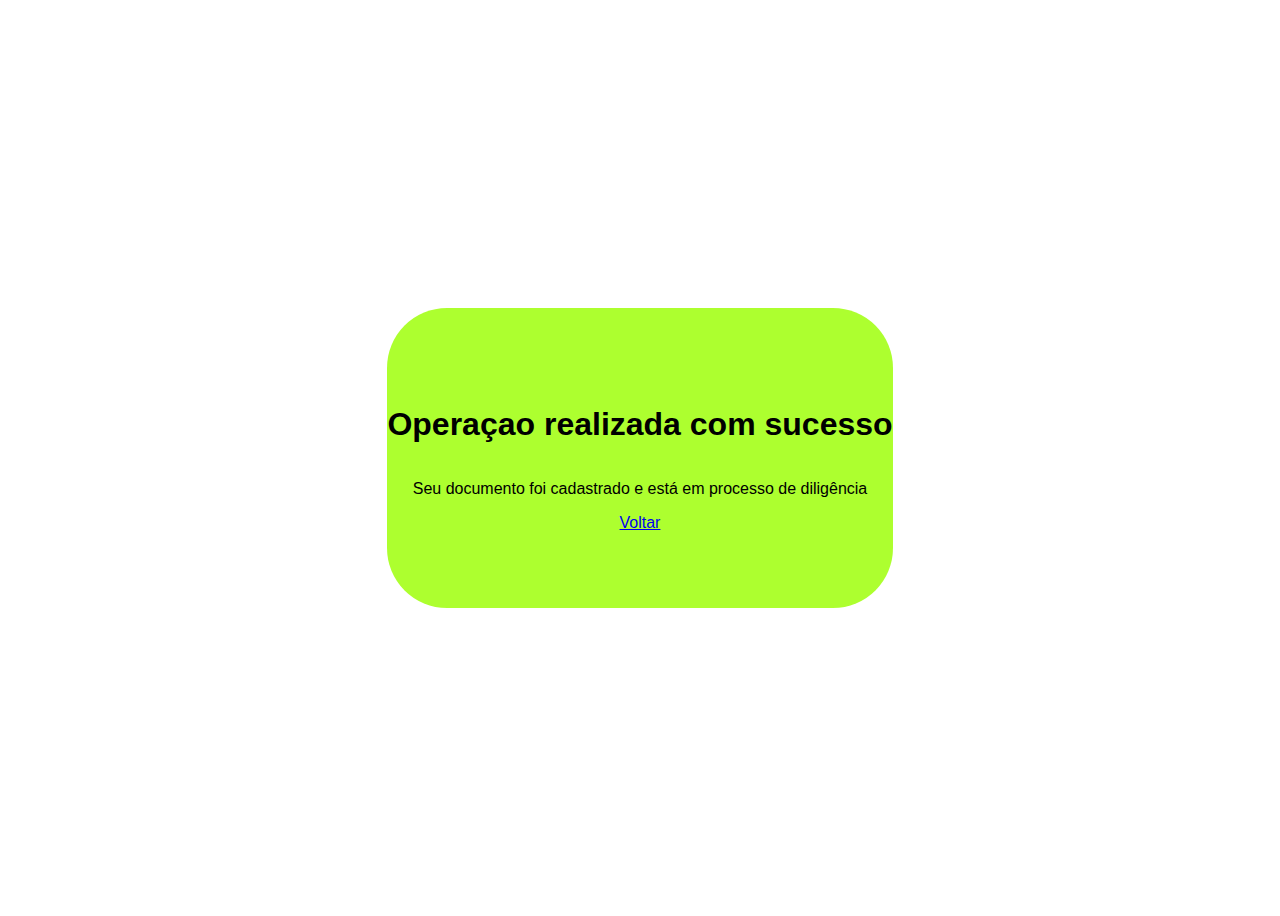
<file: done/index.html>
<!DOCTYPE html>
<html lang="en">
<head>
    <meta charset="UTF-8">
    <meta name="viewport" content="width=device-width, initial-scale=1.0">
    <title>Document</title>
    <style> 
    *{font-family: Arial, Helvetica, sans-serif;}
        div{
            width: 100%;
            height: 100vh;
            display: flex;
            justify-content: center;
            align-items: center;
        }
        div section{
            width: 40%;
            height: 300px;
            background-color: greenyellow;
            display: flex;
            justify-content: center;
            align-items: center;
            flex-direction: column;
            text-align: center;
            border-radius: 60px;
        }
    </style>
</head>
<body>
    <div>
        <section>
            <h1>Operaçao realizada com sucesso</h1>
            <p>Seu documento foi cadastrado e está em processo de diligência</p>
            <a href="../index.html">Voltar</a>
        </section>
    </div>
</body>
</html>
</file>
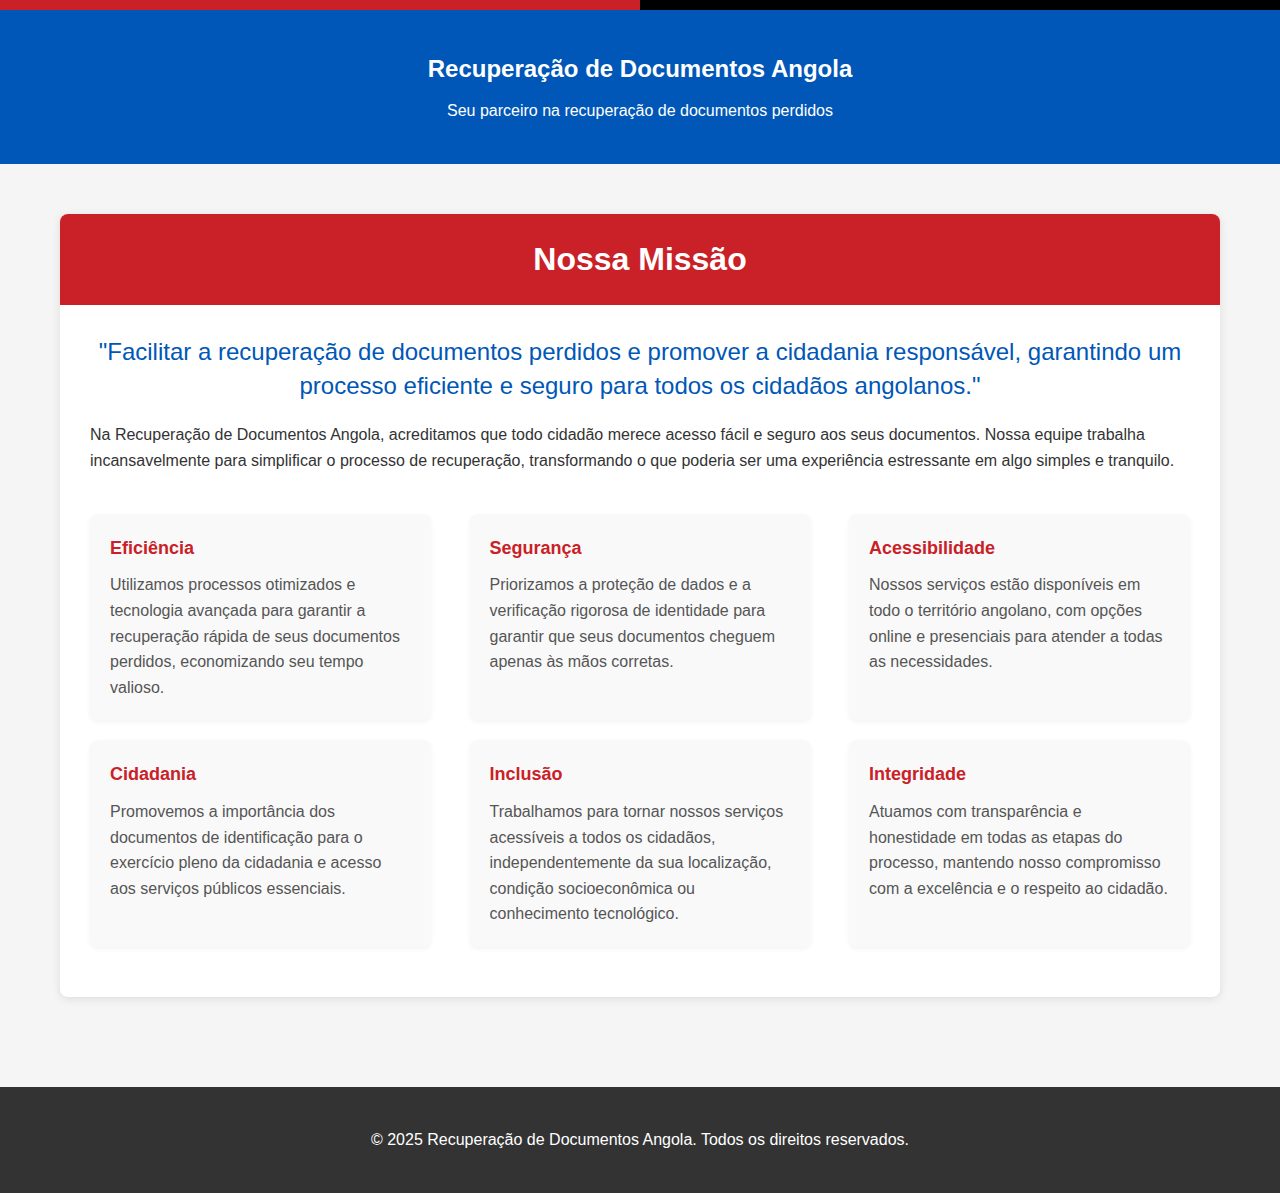
<file: sobre/index.html>
<!DOCTYPE html>
<html lang="pt">
<head>
    <meta charset="UTF-8">
    <meta name="viewport" content="width=device-width, initial-scale=1.0">
    <title>Nossa Missão - Recuperação de Documentos Angola</title>
    <style>
        /* Estilos gerais */
        * {
            margin: 0;
            padding: 0;
            box-sizing: border-box;
            font-family: 'Segoe UI', Tahoma, Geneva, Verdana, sans-serif;
        }
        
        body {
            background-color: #f5f5f5;
            color: #333;
            line-height: 1.6;
        }
        
        .container {
            width: 100%;
            max-width: 1200px;
            margin: 0 auto;
            padding: 20px;
        }
        
        /* Cabeçalho */
        header {
            background-color: #0057b7;
            color: white;
            padding: 20px 0;
            text-align: center;
        }
        
        .logo {
            font-size: 24px;
            font-weight: bold;
            margin-bottom: 10px;
        }
        
        /* Seção de Missão */
        .mission-section {
            background-color: white;
            border-radius: 8px;
            box-shadow: 0 2px 10px rgba(0, 0, 0, 0.1);
            margin: 30px 0;
            overflow: hidden;
        }
        
        .mission-header {
            background-color: #c92127;
            color: white;
            padding: 20px;
            text-align: center;
        }
        
        .mission-content {
            padding: 30px;
        }
        
        .mission-statement {
            font-size: 20px;
            font-weight: 500;
            color: #0057b7;
            margin-bottom: 20px;
            text-align: center;
            line-height: 1.4;
        }
        
        .mission-values {
            display: flex;
            flex-wrap: wrap;
            justify-content: space-between;
            margin-top: 40px;
        }
        
        .value-card {
            background-color: #f9f9f9;
            border-radius: 8px;
            padding: 20px;
            margin-bottom: 20px;
            width: 100%;
            box-shadow: 0 2px 5px rgba(0, 0, 0, 0.05);
        }
        
        .value-card h3 {
            color: #c92127;
            margin-bottom: 10px;
            font-size: 18px;
        }
        
        .value-card p {
            color: #555;
        }
        
        /* Cores da bandeira angolana */
        .angola-colors {
            height: 10px;
            display: flex;
        }
        
        .angola-colors .red {
            background-color: #c92127;
            flex: 1;
        }
        
        .angola-colors .black {
            background-color: #000000;
            flex: 1;
        }
        
        /* Rodapé */
        footer {
            background-color: #333;
            color: white;
            text-align: center;
            padding: 20px 0;
            margin-top: 40px;
        }
        
        /* Media queries para responsividade */
        @media (min-width: 768px) {
            .value-card {
                width: 48%;
            }
            
            .mission-statement {
                font-size: 24px;
            }
        }
        
        @media (min-width: 992px) {
            .value-card {
                width: 31%;
            }
        }
    </style>
</head>
<body>
    <div class="angola-colors">
        <div class="red"></div>
        <div class="black"></div>
    </div>
    
    <header>
        <div class="container">
            <div class="logo">Recuperação de Documentos Angola</div>
            <p>Seu parceiro na recuperação de documentos perdidos</p>
        </div>
    </header>
    
    <div class="container">
        <section class="mission-section">
            <div class="mission-header">
                <h1>Nossa Missão</h1>
            </div>
            <div class="mission-content">
                <p class="mission-statement">
                    "Facilitar a recuperação de documentos perdidos e promover a cidadania responsável, garantindo um processo eficiente e seguro para todos os cidadãos angolanos."
                </p>
                
                <p>Na Recuperação de Documentos Angola, acreditamos que todo cidadão merece acesso fácil e seguro aos seus documentos. Nossa equipe trabalha incansavelmente para simplificar o processo de recuperação, transformando o que poderia ser uma experiência estressante em algo simples e tranquilo.</p>
                
                <div class="mission-values">
                    <div class="value-card">
                        <h3>Eficiência</h3>
                        <p>Utilizamos processos otimizados e tecnologia avançada para garantir a recuperação rápida de seus documentos perdidos, economizando seu tempo valioso.</p>
                    </div>
                    
                    <div class="value-card">
                        <h3>Segurança</h3>
                        <p>Priorizamos a proteção de dados e a verificação rigorosa de identidade para garantir que seus documentos cheguem apenas às mãos corretas.</p>
                    </div>
                    
                    <div class="value-card">
                        <h3>Acessibilidade</h3>
                        <p>Nossos serviços estão disponíveis em todo o território angolano, com opções online e presenciais para atender a todas as necessidades.</p>
                    </div>
                    
                    <div class="value-card">
                        <h3>Cidadania</h3>
                        <p>Promovemos a importância dos documentos de identificação para o exercício pleno da cidadania e acesso aos serviços públicos essenciais.</p>
                    </div>
                    
                    <div class="value-card">
                        <h3>Inclusão</h3>
                        <p>Trabalhamos para tornar nossos serviços acessíveis a todos os cidadãos, independentemente da sua localização, condição socioeconômica ou conhecimento tecnológico.</p>
                    </div>
                    
                    <div class="value-card">
                        <h3>Integridade</h3>
                        <p>Atuamos com transparência e honestidade em todas as etapas do processo, mantendo nosso compromisso com a excelência e o respeito ao cidadão.</p>
                    </div>
                </div>
            </div>
        </section>
    </div>
    
    <footer>
        <div class="container">
            <p>&copy; 2025 Recuperação de Documentos Angola. Todos os direitos reservados.</p>
        </div>
    </footer>
</body>
</html>
</file>
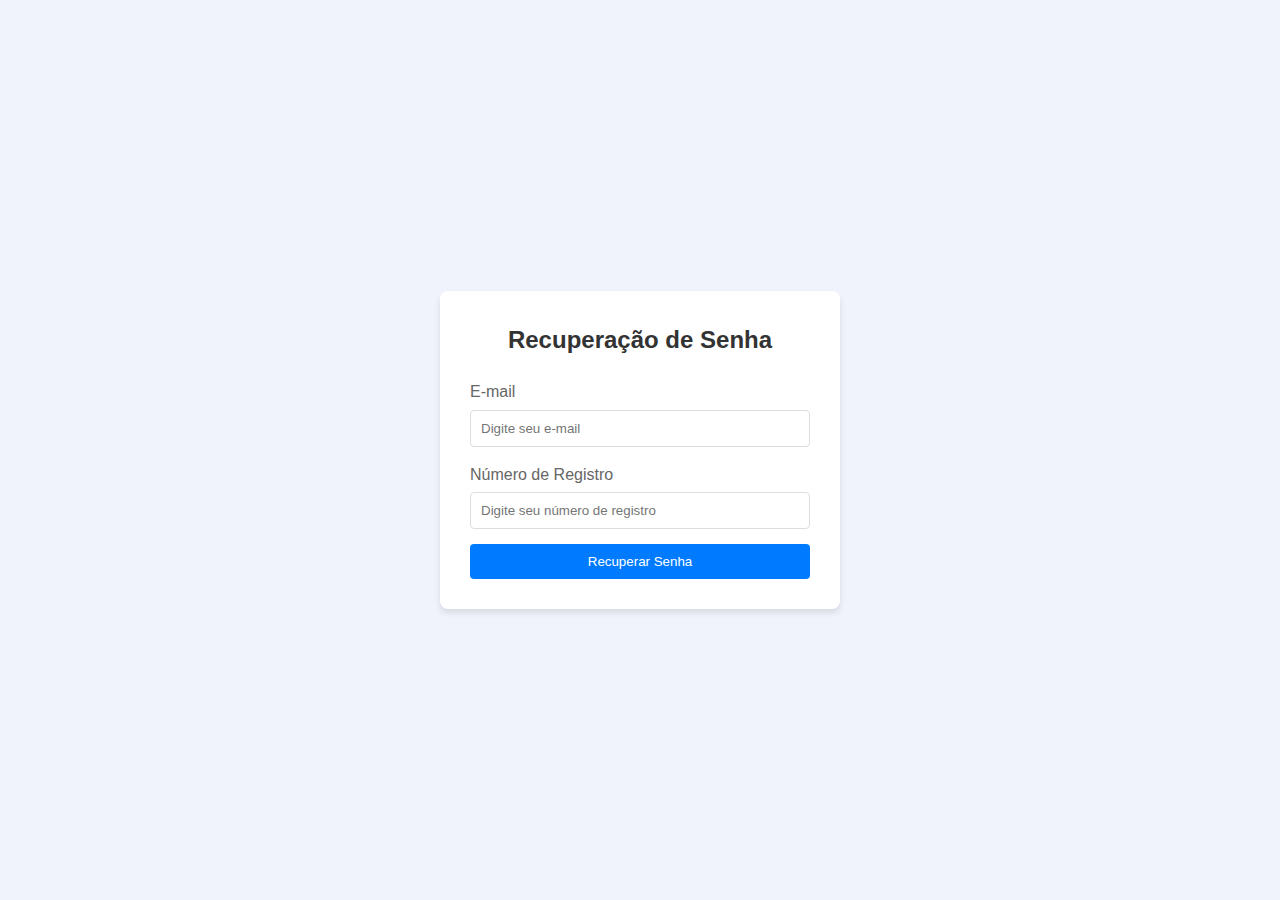
<file: recuperarSenha/esqueceu.html>
<!DOCTYPE html>
<html lang="pt-BR">
<head>
    <meta charset="UTF-8">
    <meta name="viewport" content="width=device-width, initial-scale=1.0">
    <title>Esqueceu a Senha? - PNA Sistema de Documentos Perdidos</title>
   <link rel="stylesheet" href="esqueceu.css">
  <script src="esqueceu.js"></script>
</head>
<body>
    <div class="container">
        <h2>Recuperação de Senha</h2>
        <form id="passwordResetForm">
            <div class="form-group">
                <label for="email">E-mail</label>
                <input type="email" id="email" name="email" required placeholder="Digite seu e-mail">
            </div>
            <div class="form-group">
                <label for="registration">Número de Registro</label>
                <input type="text" id="registration" name="registration" required placeholder="Digite seu número de registro">
            </div>
            <button type="submit" class="btn">Recuperar Senha</button>
            
            <div id="errorMessage" class="error">
                Dados inválidos. Verifique seu e-mail e número de registro.
            </div>
            <div id="successMessage" class="success">
                Instruções de recuperação de senha enviadas para seu e-mail.
            </div>
        </form>
    </div>
</body>
</html>
</file>
<file: recuperarSenha/esqueceu.css>
* {
    margin: 0;
    padding: 0;
    box-sizing: border-box;
    font-family: Arial, sans-serif;
}
      body{ 
        font-family: Arial, sans-serif;
        background-color: #f0f3fb;
        display: flex;
        justify-content: center;
        align-items: center;
        height: 100vh;
        margin: 0;
        line-height: 1.6;
    }
    .container {
        background-color: white;
        padding: 30px;
        border-radius: 8px;
        box-shadow: 0 4px 6px rgba(0, 0, 0, 0.1);
        width: 100%;
        max-width: 400px;
    }
    h2 {
        text-align: center;
        color: #333;
        margin-bottom: 20px;
    }
    .form-group {
        margin-bottom: 15px;
    }
    label {
        display: block;
        margin-bottom: 5px;
        color: #666;
    }
    input {
        width: 100%;
        padding: 10px;
        border: 1px solid #ddd;
        border-radius: 4px;
        box-sizing: border-box;
    }
    .btn {
        width: 100%;
        padding: 10px;
        background-color: #007bff;
        color: white;
        border: none;
        border-radius: 4px;
        cursor: pointer;
        transition: background-color 0.3s ease;
    }
    .btn:hover {
        background-color: #0056b3;
    }
    .error {
        color: red;
        text-align: center;
        margin-top: 10px;
        display: none;
    }
    .success {
        color: green;
        text-align: center;
        margin-top: 10px;
        display: none;
    }
</file>
